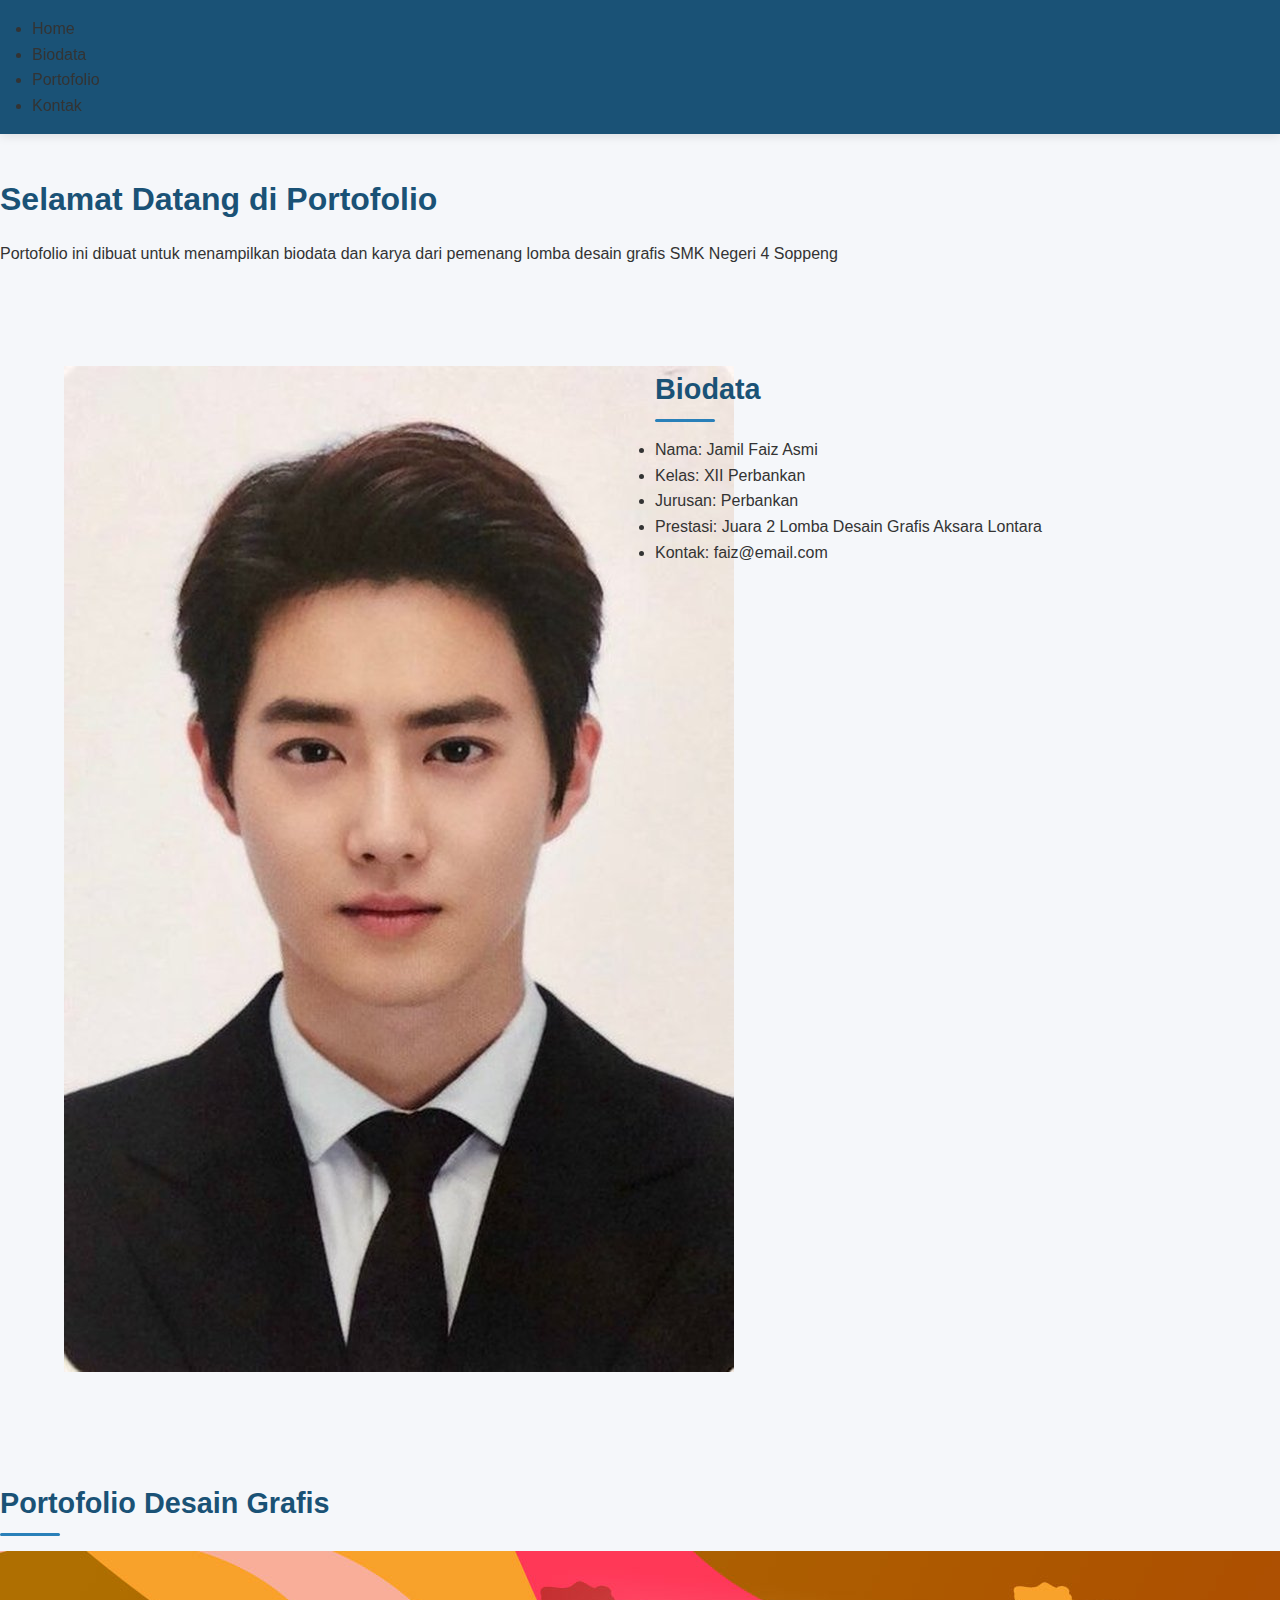
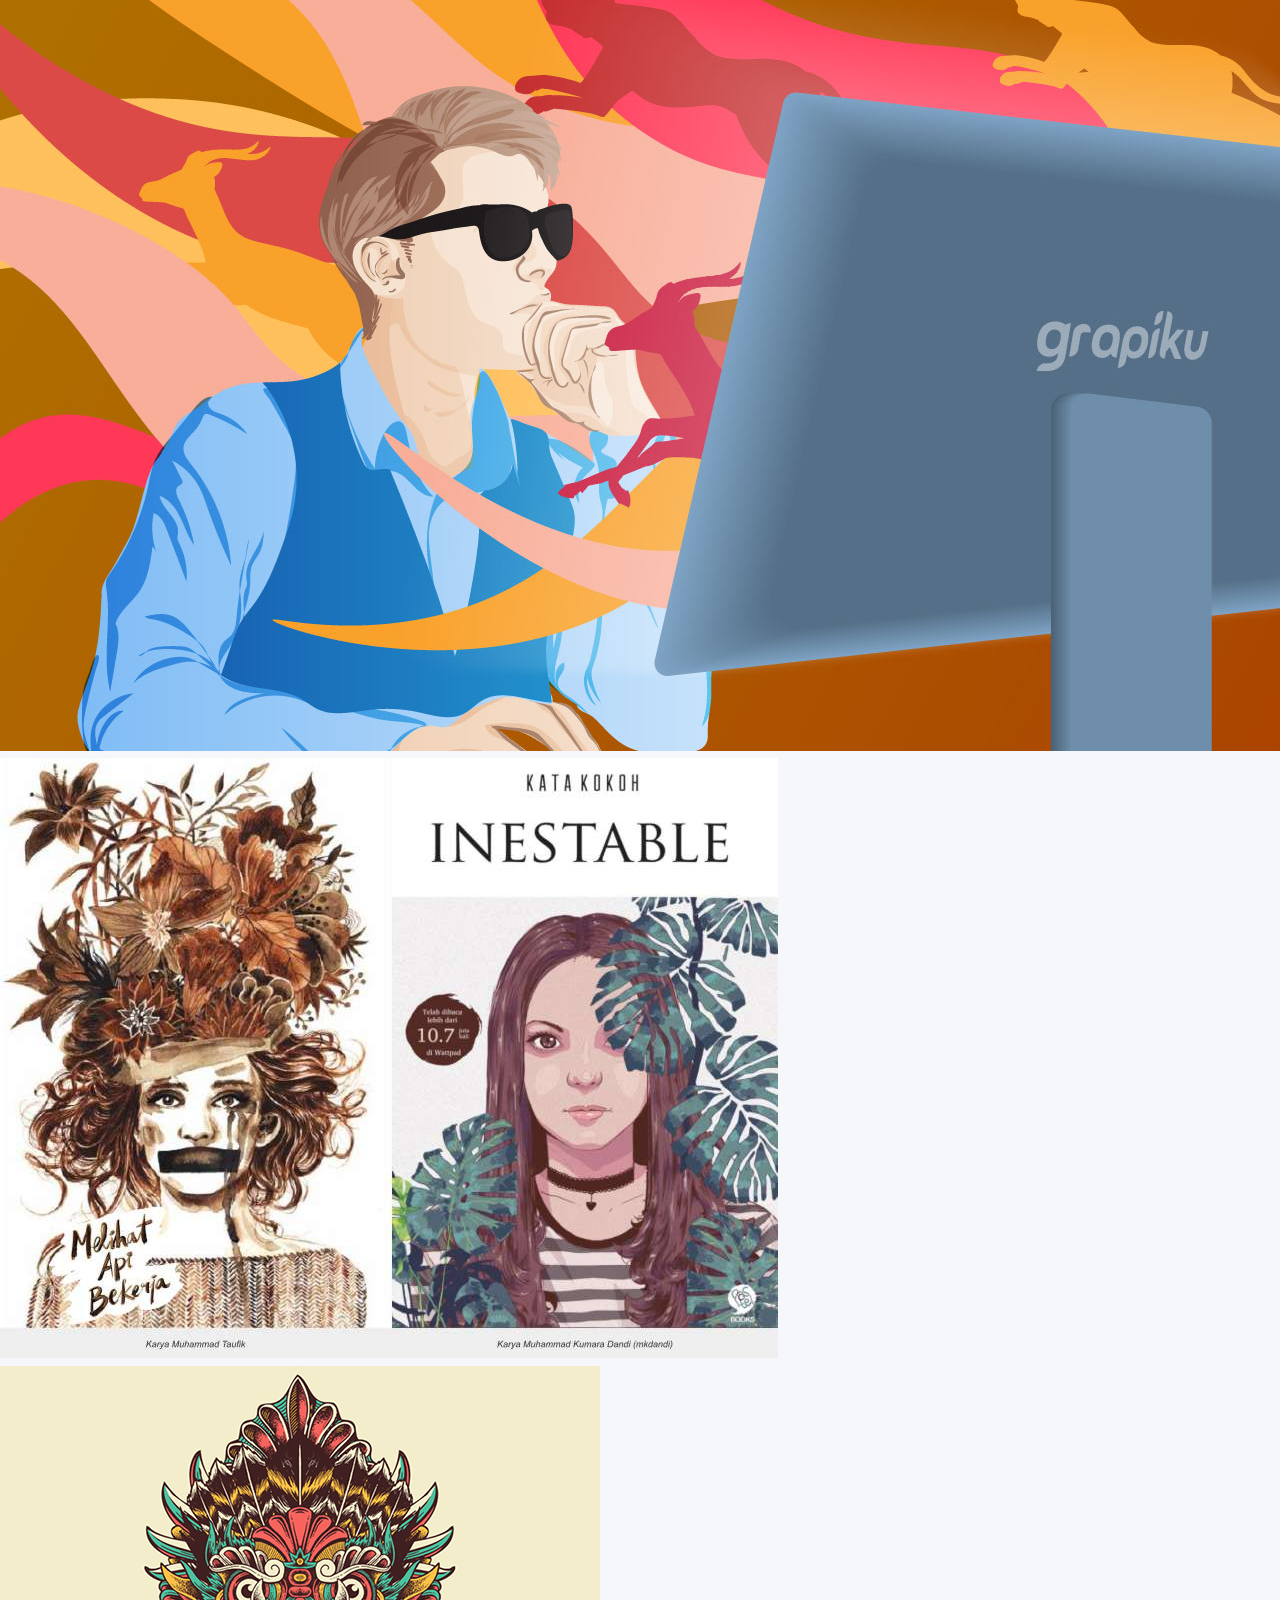
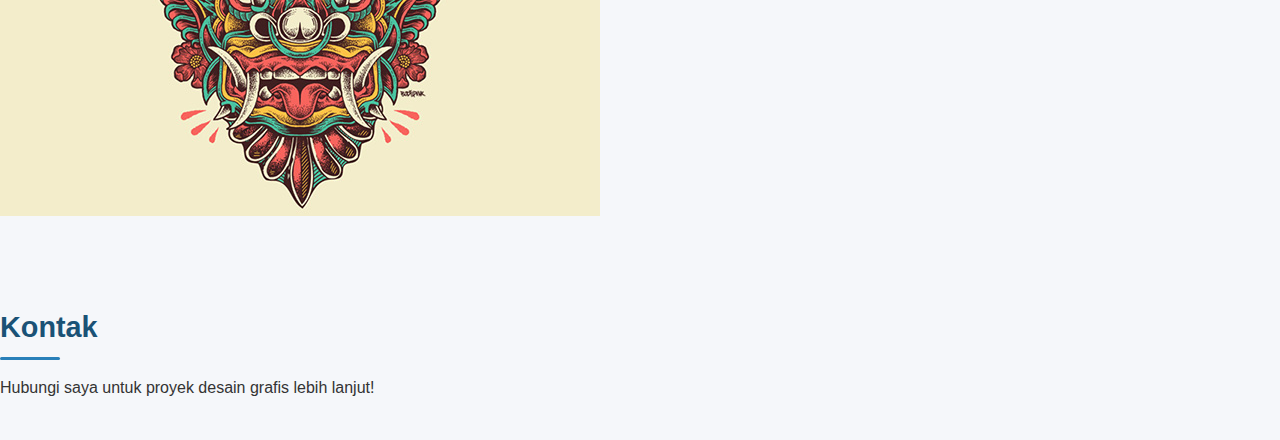
<file: index.html>
<!DOCTYPE html>
<html lang="id">
<head>
    <meta charset="UTF-8">
    <meta name="viewport" content="width=device-width, initial-scale=1.0">
    <title>Portofolio Pemenang Desain Grafis</title>
    <link rel="stylesheet" href="style.css">
</head>
<body>

    <!-- Navbar -->
    <nav>
        <ul>
            <li><a href="#home">Home</a></li>
            <li><a href="#about">Biodata</a></li>
            <li><a href="#portfolio">Portofolio</a></li>
            <li><a href="#contact">Kontak</a></li>
        </ul>
    </nav>

    <!-- Konten Utama -->
    <section id="home" class="section">
        <h1>Selamat Datang di Portofolio</h1>
        <p>Portofolio ini dibuat untuk menampilkan biodata dan karya dari pemenang lomba desain grafis SMK Negeri 4 Soppeng</p>
    </section>

    <!-- Biodata dan Foto -->
    <section id="about" class="section">
        <div class="container">
            <div class="left">
                <img src="img/foto.jpg" alt="Foto Pemenang" class="foto-pemenang">
            </div>
            <div class="right">
                <h2>Biodata</h2>
                <ul>
                    <li>Nama: Jamil Faiz Asmi</li>
                    <li>Kelas: XII Perbankan</li>
                    <li>Jurusan: Perbankan</li>
                    <li>Prestasi: Juara 2 Lomba Desain Grafis Aksara Lontara</li>
                    <li>Kontak: faiz@email.com</li>
                </ul>
            </div>
        </div>
    </section>

    <!-- Portofolio -->
    <section id="portfolio" class="section">
        <h2>Portofolio Desain Grafis</h2>
        <div class="gallery">
            <div class="item">
                <img src="img/des1.jpg" alt="Desain 1">
            </div>
            <div class="item">
                <img src="img/des2.jpg" alt="Desain 2">
            </div>
            <div class="item">
                <img src="img/des3.jpg" alt="Desain 3">
            </div>
        </div>
    </section>

    <!-- Kontak -->
    <section id="contact" class="section">
        <h2>Kontak</h2>
        <p>Hubungi saya untuk proyek desain grafis lebih lanjut!</p>
    </section>

</body>
</html>
</file>
<file: style.css>
/* Global Styles */
:root {
    --school-color: #1a5276;
    --school-secondary: #2980b9;
    --school-light: #d4e6f1;
    --status-active: #27ae60;
    --status-inactive: #e74c3c;
    --border-radius: 12px;
    --box-shadow: 0 5px 15px rgba(0,0,0,0.1);
    --transition: all 0.3s ease;
    --gold: #ffd700;
    --silver: #c0c0c0;
    --bronze: #cd7f32;
}

* {
    margin: 0;
    padding: 0;
    box-sizing: border-box;
}

body {
    font-family: 'Poppins', sans-serif;
    line-height: 1.6;
    color: #333;
    background-color: #f5f7fa;
}

a {
    text-decoration: none;
    color: inherit;
}

.container {
    width: 90%;
    max-width: 1200px;
    margin: 0 auto;
    padding: 20px 0;
}

.section {
    padding: 40px 0;
}

h1, h2, h3, h4 {
    color: var(--school-color);
    margin-bottom: 15px;
}

h2 {
    font-size: 1.8rem;
    position: relative;
    padding-bottom: 10px;
}

h2 i {
    margin-right: 10px;
    color: var(--school-secondary);
}

h2::after {
    content: '';
    position: absolute;
    bottom: 0;
    left: 0;
    width: 60px;
    height: 3px;
    background-color: var(--school-secondary);
    border-radius: 3px;
}

/* Navbar Styles */
nav {
    background-color: var(--school-color);
    padding: 1rem 2rem;
    display: flex;
    justify-content: space-between;
    align-items: center;
    box-shadow: 0 2px 10px rgba(0,0,0,0.1);
    position: sticky;
    top: 0;
    z-index: 1000;
}

.school-logo {
    display: flex;
    align-items: center;
    gap: 10px;
    color: white;
    font-weight: 600;
    font-size: 1.1rem;
}

.school-logo img {
    height: 40px;
    width: auto;
    /* filter: brightness(0) invert(1); */
}

.nav-links {
    display: flex;
    gap: 20px;
}

.nav-links a {
    color: white;
    font-size: 1.2rem;
    transition: var(--transition);
    padding: 5px 10px;
    border-radius: 5px;
}

.nav-links a:hover {
    background-color: rgba(255,255,255,0.2);
}

.menu-toggle {
    display: none;
    background: none;
    border: none;
    color: white;
    font-size: 1.5rem;
    cursor: pointer;
}

/* Profile Header */
.profile-header {
    background: linear-gradient(135deg, var(--school-color), var(--school-secondary));
    color: white;
    padding: 4rem 0;
    text-align: center;
    margin-bottom: 2rem;
    position: relative;
    overflow: hidden;
}

.profile-header::before {
    content: '';
    position: absolute;
    top: 0;
    left: 0;
    right: 0;
    bottom: 0;
    background: url('img/pattern.png') repeat;
    opacity: 0.1;
}

.header-content {
    position: relative;
    z-index: 1;
}

.profile-header h1 {
    font-size: 2.5rem;
    color: white;
    margin-bottom: 0.5rem;
    text-shadow: 0 2px 4px rgba(0,0,0,0.2);
}

.profile-header p {
    font-size: 1.2rem;
    margin-bottom: 1rem;
    opacity: 0.9;
}

.school-moto p {
    font-style: italic;
    font-size: 1rem;
    margin-top: 1rem;
    padding: 8px 20px;
    display: inline-block;
    background-color: rgba(255,255,255,0.2);
    border-radius: 20px;
}

/* Biodata Section */
#about .container {
    display: flex;
    flex-wrap: wrap;
    gap: 30px;
    align-items: flex-start;
}

.left, .right {
    flex: 1;
    min-width: 300px;
}

.photo-frame {
    position: relative;
    width: fit-content;
    margin: 0 auto;
    border: 5px solid white;
    border-radius: var(--border-radius);
    box-shadow: var(--box-shadow);
    transition: var(--transition);
}

.photo-frame:hover {
    transform: translateY(-5px);
    box-shadow: 0 10px 20px rgba(0,0,0,0.15);
}

.student-photo {
    width: 100%;
    max-width: 300px;
    display: block;
    border-radius: calc(var(--border-radius) - 5px);
}

.student-id {
    position: absolute;
    bottom: 0;
    left: 0;
    right: 0;
    background-color: rgba(0,0,0,0.7);
    color: white;
    padding: 0.5rem;
    text-align: center;
    font-size: 0.8rem;
    border-bottom-left-radius: calc(var(--border-radius) - 5px);
    border-bottom-right-radius: calc(var(--border-radius) - 5px);
}

.social-links {
    display: flex;
    justify-content: center;
    gap: 15px;
    margin-top: 20px;
}

.social-link {
    width: 40px;
    height: 40px;
    border-radius: 50%;
    background-color: var(--school-secondary);
    color: white;
    display: flex;
    align-items: center;
    justify-content: center;
    transition: var(--transition);
}

.social-link:hover {
    background-color: var(--school-color);
    transform: translateY(-3px);
}

/* Biodata Grid */
.biodata-grid {
    display: grid;
    grid-template-columns: repeat(auto-fill, minmax(250px, 1fr));
    gap: 15px;
    margin: 1.5rem 0;
}

.bio-item {
    background-color: white;
    padding: 1.2rem;
    border-radius: var(--border-radius);
    box-shadow: var(--box-shadow);
    transition: var(--transition);
    border-left: 4px solid var(--school-secondary);
}

.bio-item:hover {
    transform: translateY(-3px);
    box-shadow: 0 8px 15px rgba(0,0,0,0.1);
}

.bio-label {
    display: block;
    font-size: 0.85rem;
    color: #666;
    margin-bottom: 0.3rem;
}

.bio-value {
    font-weight: 500;
    color: var(--school-color);
    font-size: 1rem;
}

.active-status {
    color: var(--status-active);
    font-weight: 600;
    padding: 3px 10px;
    background-color: rgba(39, 174, 96, 0.1);
    border-radius: 20px;
    display: inline-block;
}

/* Achievements Section */
.achievement-list {
    background-color: white;
    padding: 1.5rem;
    border-radius: var(--border-radius);
    box-shadow: var(--box-shadow);
    margin-top: 1.5rem;
}

.achievement-item {
    display: flex;
    align-items: center;
    gap: 20px;
    padding: 1rem 0;
    border-bottom: 1px solid #eee;
}

.achievement-item:last-child {
    border-bottom: none;
}

.achievement-icon {
    font-size: 1.8rem;
    flex-shrink: 0;
}

.achievement-icon.gold {
    color: var(--gold);
}

.achievement-icon.silver {
    color: var(--silver);
}

.achievement-details h3 {
    color: var(--school-color);
    margin-bottom: 5px;
    font-size: 1.1rem;
}

.achievement-details p {
    color: #666;
    font-size: 0.9rem;
}

/* Academic Info */
.academic-info {
    display: grid;
    grid-template-columns: repeat(auto-fill, minmax(250px, 1fr));
    gap: 20px;
    margin-top: 1.5rem;
}

.academic-card {
    background-color: white;
    padding: 1.8rem 1.5rem;
    border-radius: var(--border-radius);
    box-shadow: var(--box-shadow);
    text-align: center;
    transition: var(--transition);
    border-top: 4px solid var(--school-secondary);
}

.academic-card:hover {
    transform: translateY(-5px);
    box-shadow: 0 10px 25px rgba(0,0,0,0.1);
}

.academic-icon {
    font-size: 2.5rem;
    color: var(--school-secondary);
    margin-bottom: 1rem;
}

.academic-card h3 {
    color: var(--school-secondary);
    font-size: 1.2rem;
    margin-bottom: 1rem;
}

.score, .attendance {
    font-size: 2.8rem;
    font-weight: 700;
    color: var(--school-color);
    margin: 0.5rem 0;
}

.subject {
    margin: 0.5rem 0;
    font-weight: 500;
}

/* Contact Section */
.contact-info {
    background-color: white;
    padding: 1.8rem;
    border-radius: var(--border-radius);
    box-shadow: var(--box-shadow);
    margin: 1.5rem 0;
}

.contact-info p {
    margin-bottom: 1.2rem;
    display: flex;
    align-items: center;
    gap: 0.8rem;
    font-size: 1.1rem;
}

.contact-info i {
    color: var(--school-secondary);
    font-size: 1.2rem;
    width: 30px;
}

.qr-code {
    text-align: center;
    margin-top: 2rem;
}

.qr-code img {
    width: 150px;
    height: 150px;
    margin-bottom: 0.5rem;
    border: 1px solid #ddd;
    padding: 10px;
    border-radius: 5px;
}

.qr-code p {
    font-size: 0.9rem;
    color: #666;
}

/* Footer */
footer {
    background-color: var(--school-color);
    color: white;
    padding: 2rem 0 0;
    margin-top: 3rem;
}

.footer-content {
    display: grid;
    grid-template-columns: repeat(auto-fit, minmax(250px, 1fr));
    gap: 30px;
    padding-bottom: 2rem;
}

.footer-section {
    padding: 0 15px;
}

.footer-section h4 {
    color: white;
    margin-bottom: 1rem;
    font-size: 1.2rem;
    position: relative;
    padding-bottom: 10px;
}

.footer-section h4::after {
    content: '';
    position: absolute;
    bottom: 0;
    left: 0;
    width: 40px;
    height: 2px;
    background-color: white;
}

.footer-section p {
    margin-bottom: 0.8rem;
    font-size: 0.95rem;
    opacity: 0.9;
}

.social-icons {
    display: flex;
    gap: 15px;
    margin-top: 15px;
}

.social-icons a {
    width: 35px;
    height: 35px;
    border-radius: 50%;
    background-color: rgba(255,255,255,0.1);
    display: flex;
    align-items: center;
    justify-content: center;
    transition: var(--transition);
}

.social-icons a:hover {
    background-color: rgba(255,255,255,0.2);
    transform: translateY(-3px);
}

.footer-bottom {
    text-align: center;
    padding: 1rem;
    background-color: rgba(0,0,0,0.1);
    font-size: 0.9rem;
}

.last-update {
    font-size: 0.8rem;
    opacity: 0.8;
    margin-top: 0.5rem;
}

/* Responsive Styles */
@media (max-width: 992px) {
    .profile-header h1 {
        font-size: 2.2rem;
    }
    
    .academic-info {
        grid-template-columns: repeat(auto-fill, minmax(220px, 1fr));
    }
}

@media (max-width: 768px) {
    nav {
        padding: 1rem;
    }
    
    .nav-links {
        display: none;
    }
    
    .menu-toggle {
        display: block;
    }
    
    .profile-header h1 {
        font-size: 2rem;
    }
    
    .biodata-grid {
        grid-template-columns: 1fr;
    }
    
    .academic-info {
        grid-template-columns: 1fr;
    }
    
    .footer-content {
        grid-template-columns: 1fr;
    }
}

@media (max-width: 576px) {
    .profile-header {
        padding: 3rem 0;
    }
    
    .profile-header h1 {
        font-size: 1.8rem;
    }
    
    .student-photo {
        max-width: 250px;
    }
    
    .section {
        padding: 30px 0;
    }
}
</file>
